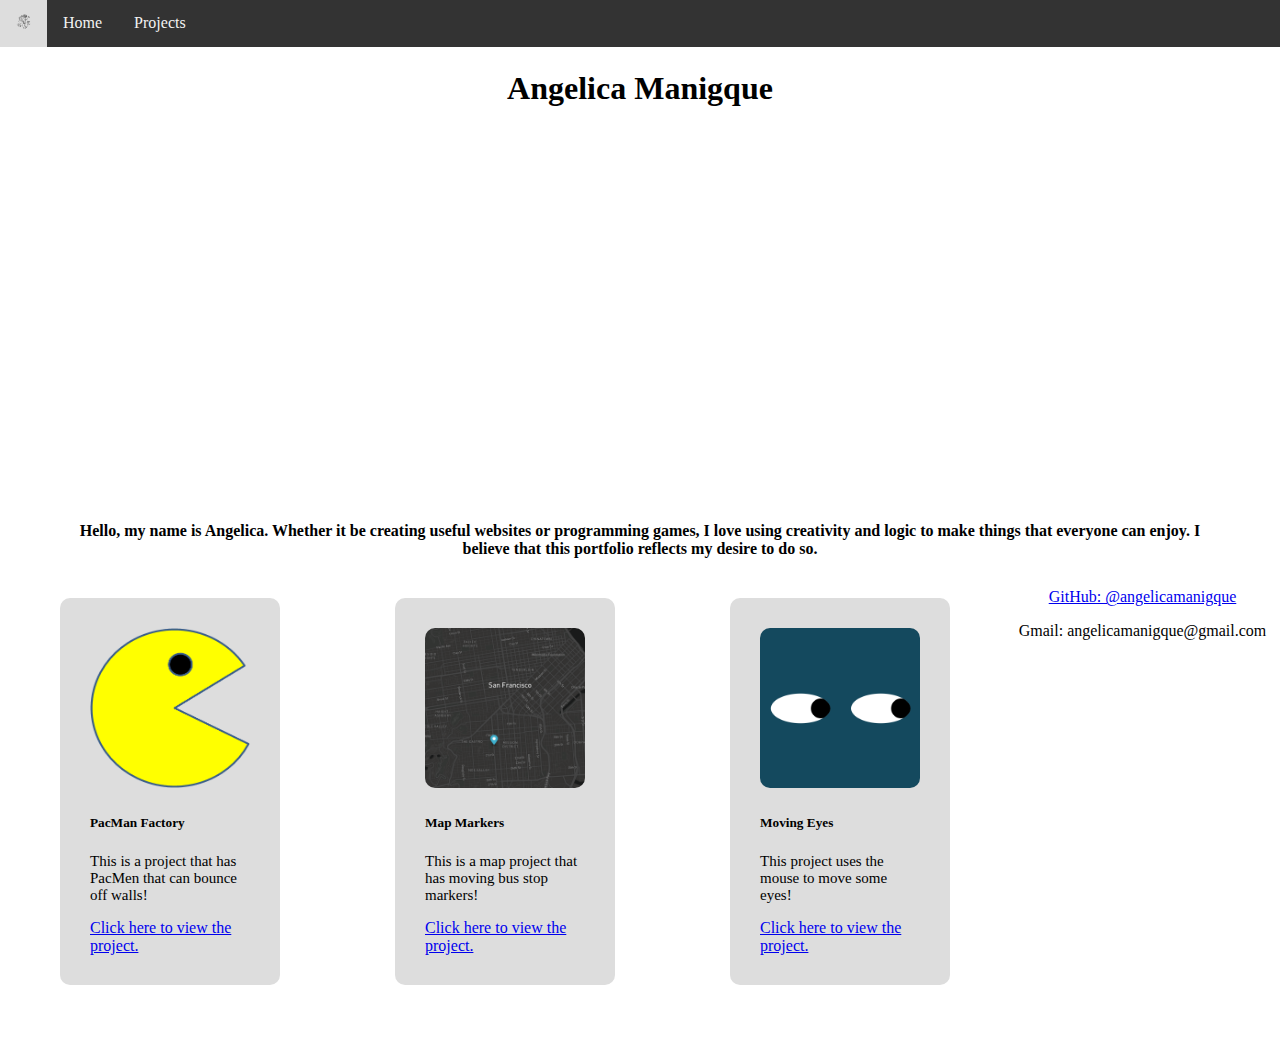
<file: index.html>
<!DOCTYPE html>
<title>Angelica's Portfolio</title>
<link rel="stylesheet" href="styles.css">
<html>
    <div class="navbar">
      <a href="https://angelicamanigque.github.io/My-Portfolio/"><img src = pngegg.png height = 15px width = 15px></a>
      <a href="https://angelicamanigque.github.io/My-Portfolio/">Home</a>
      <a href="https://angelicamanigque.github.io/Project-Page/">Projects</a>
    </div>

    <div class="main">

    <body>
      <h1 style="text-align:center">Angelica Manigque</h1>

        <p><div style="text-align: center;"><iframe width="640" height="360" src="https://www.youtube.com/embed/cGweMhZLrvI" title="YouTube video player" frameborder="0" allow="accelerometer; autoplay; clipboard-write; encrypted-media; gyroscope; picture-in-picture" allowfullscreen></iframe></div></p>

        <h4 style="text-align: center;">Hello, my name is Angelica. Whether it be creating useful websites or programming games, I love using creativity and logic to make things that everyone can enjoy. I believe that this portfolio reflects my desire to do so.</h4>

        <div class="card" style="width: 10rem;">
            <img src="PacMan1.png" style="width:10em; height:10em;" class="card-img-top" alt="...">
            <div class="card-body">
              <h5 class="card-title">PacMan Factory</h5>
              <p class="card-text">This is a project that has PacMen that can bounce off walls!</p>
              <a href="https://angelicamanigque.github.io/PacMan-Factory/" class="btn btn-primary">Click here to view the project.</a>
            </div>
          </div>
    
          <div class="card" style="width: 10rem;">
            <img src="san_francisco.png" style="width:10em; height:10em;" class="card-img-top" alt="...">
            <div class="card-body">
              <h5 class="card-title">Map Markers</h5>
              <p class="card-text">This is a map project that has moving bus stop markers!</p>
              <a href="https://angelicamanigque.github.io/Map-Project/" class="btn btn-primary">Click here to view the project.</a>
            </div>
          </div>
    
          <div class="card" style="width: 10rem;">
            <img src="eyes.png" style="width:10em; height:10em;" class="card-img-top" alt="...">
            <div class="card-body">
              <h5 class="card-title">Moving Eyes</h5>
              <p class="card-text">This project uses the mouse to move some eyes!</p>
              <a href="https://angelicamanigque.github.io/Moving-Eyes/" class="btn btn-primary">Click here to view the project.</a>
            </div>
          </div>
          <p><a href="https://github.com/angelicamanigque">GitHub: @angelicamanigque</a></p>
          <p style="margin-bottom: 55px;">Gmail: angelicamanigque@gmail.com</p> 
    </body>

    </div>   
</html>
</file>
<file: styles.css>
.card{
    border-radius: 10px;
    padding: 30px;
    margin-left: 60px;
    margin-right: 55px;
    margin-top: 10px;
    margin-bottom: 55px;
    float: left;
    background-color: #ddd;
}

.card-text{
    text-align: left;
    font-size: 15px;
}

body{
    display: block;
    margin-left: auto;
    margin-right: auto;
    margin-top: 70px;
}

header{
    text-align: center;
}

img{
    border-radius: 10px;
}

html{
    font-family: 'Georgia';
}

/* The navigation bar */
.navbar {
  overflow: hidden;
  background-color: #333;
  position: fixed; /* Set the navbar to fixed position */
  top: 0; /* Position the navbar at the top of the page */
  width: 100%; /* Full width */
}

/* Links inside the navbar */
.navbar a {
  float: left;
  display: block;
  color: #f2f2f2;
  text-align: center;
  padding: 14px 16px;
  text-decoration: none;
}

/* Change background on mouse-over */
.navbar a:hover {
  background: #ddd;
  color: black;
}

h4 {
  margin-left: 70px;
  margin-right: 70px;
  margin-top: 30px;
  margin-bottom: 30px;
}

p{
  text-align: center;
}
</file>
